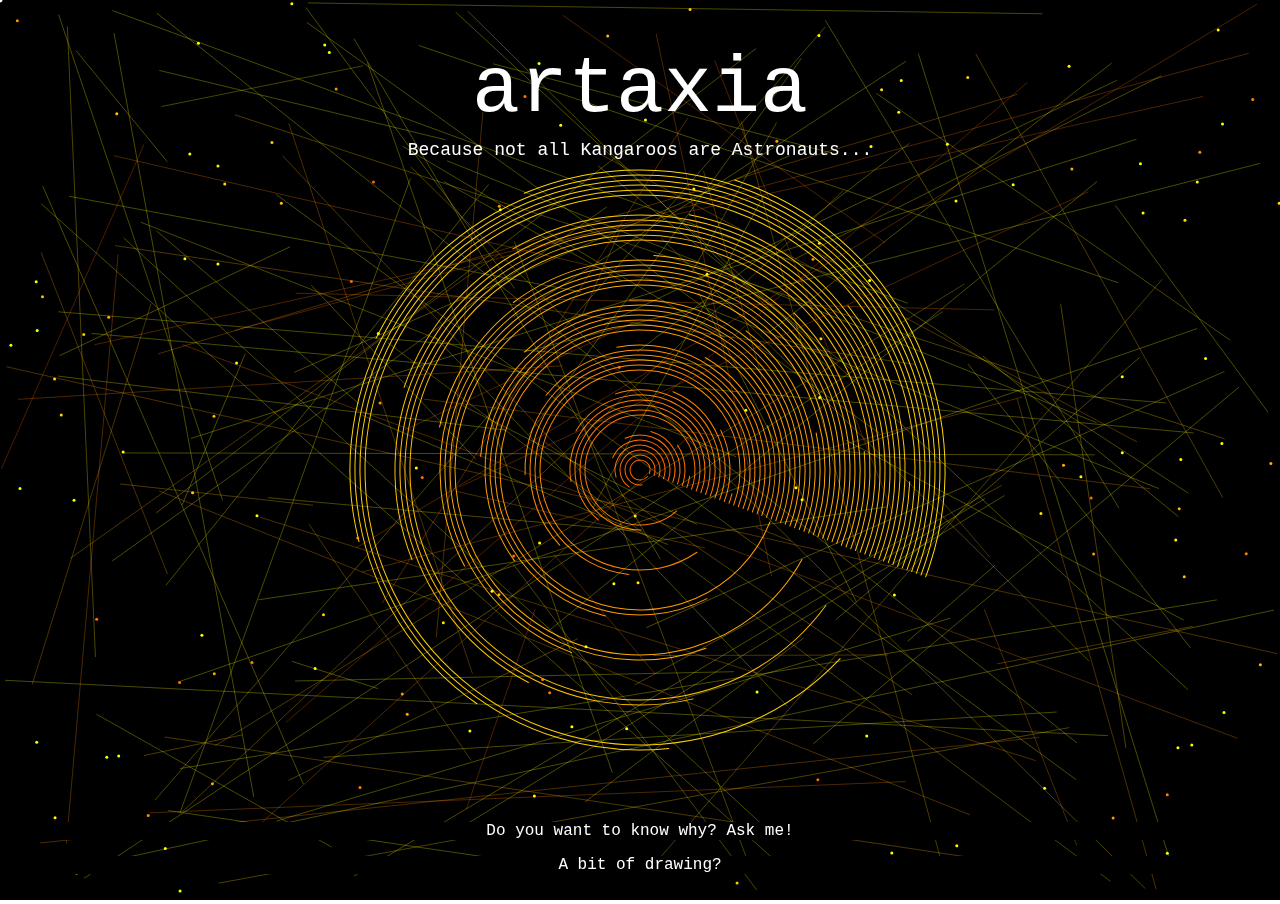
<file: index.html>
<!DOCTYPE html>
<html>
<head>
  <meta charset="utf-8">
  <meta name="viewport" content="width=device-width, initial-scale=1.0">

  <!-- PLEASE NO CHANGES BELOW THIS LINE (UNTIL I SAY SO) -->
  <script language="javascript" type="text/javascript" src="libraries/p5.min.js"></script>
  <script language="javascript" type="text/javascript" src="landscape.js"></script>
  <script language="javascript" type="text/javascript" src="artaxia.js"></script>
  <!-- OK, YOU CAN MAKE CHANGES BELOW THIS LINE AGAIN -->

  <style>
    body {
      padding: 0;
      margin: 0;
      background-color: #fff;
    }
  </style>
  <link rel="stylesheet" href="style.css">
</head>
<body>
  <div>
    <p>Do you want to know why? <a href="https://www.instagram.com/isa_b_lika/" target="_blank">Ask me!</a></p>
    <p><a href="contact.html" target="_blank">A bit of drawing?</a></p>
  </div>
</body>
</html>
</file>
<file: style.css>
div {
  position: fixed;
  width: 100%;
  bottom: 10px;
  text-align: center;
}

p {
  font-family: "Courier New", "Courier New", monospace;
  background-color: #000000;
  color: #fff;
}

a:link, a:visited {
  font-family: "Courier New", "Courier New", monospace;
  background-color: #000000;
  color: #fff;
  text-decoration: none;
}
</file>
